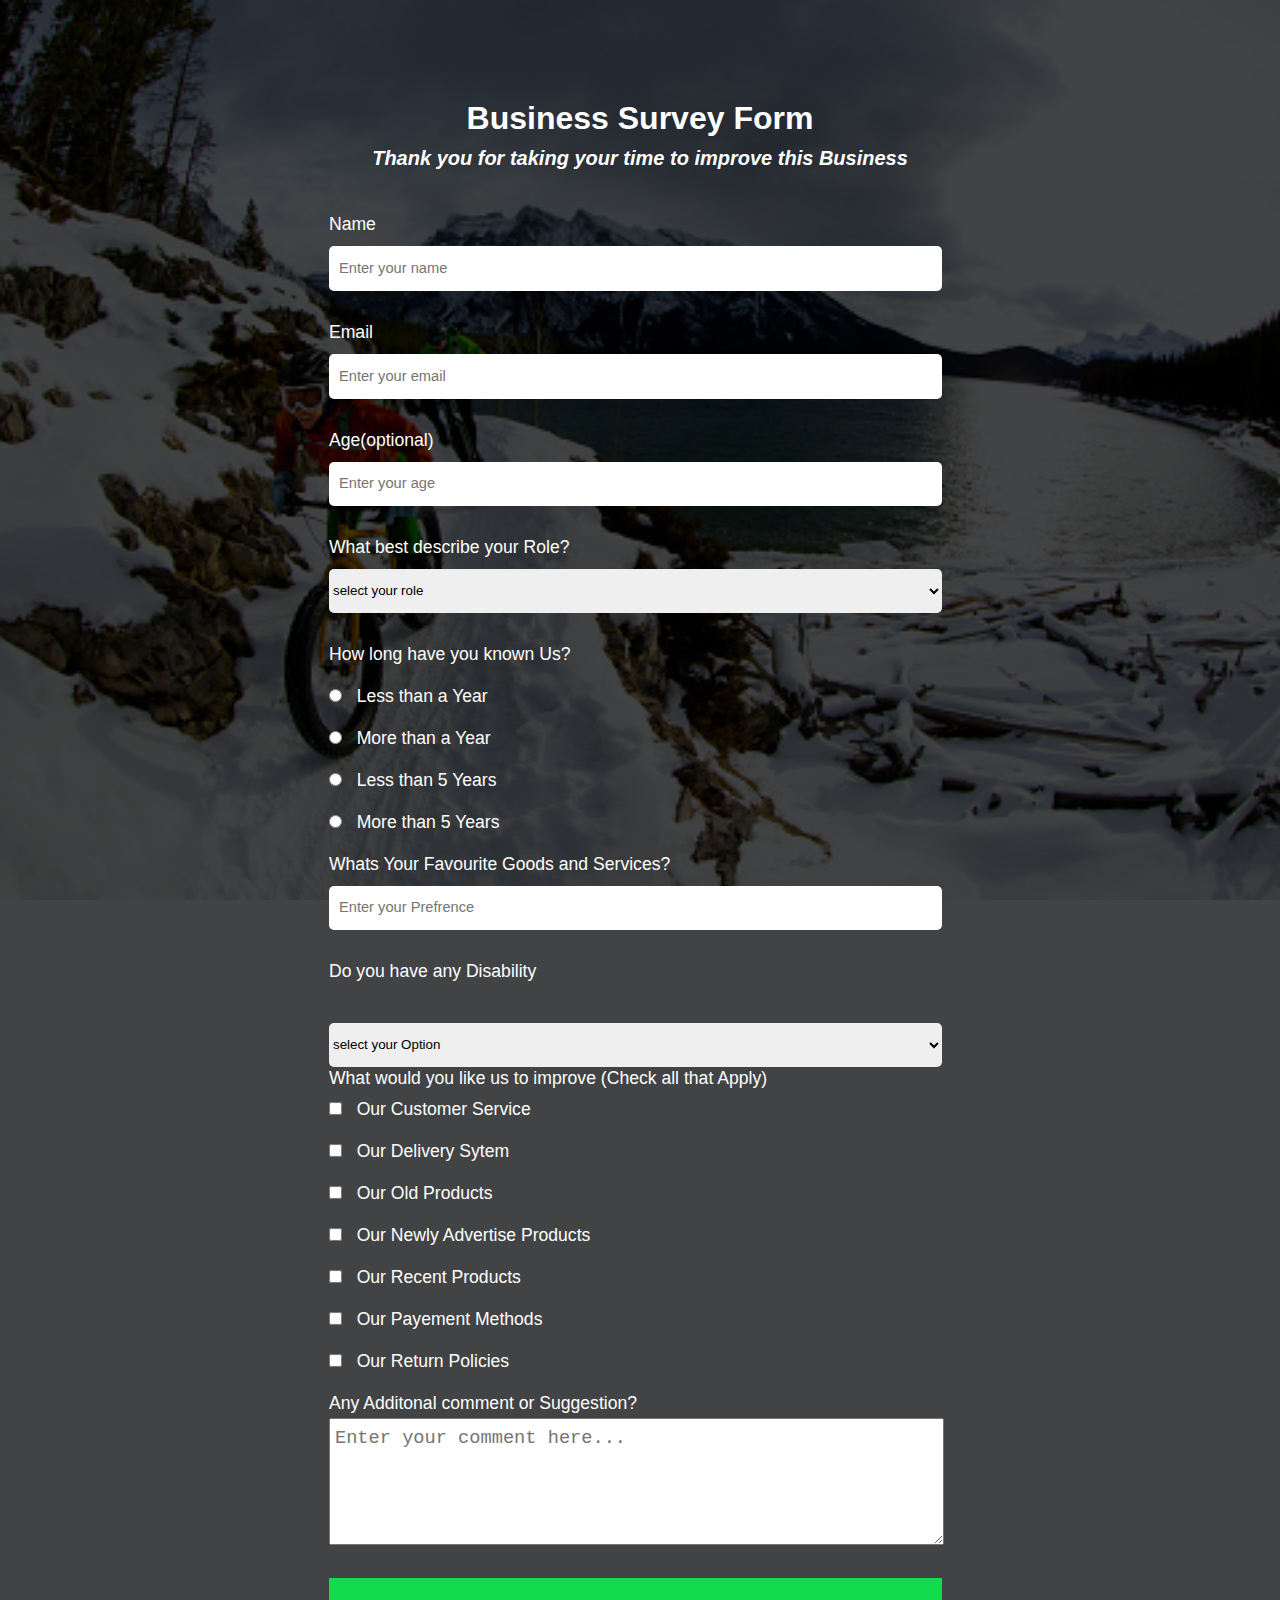
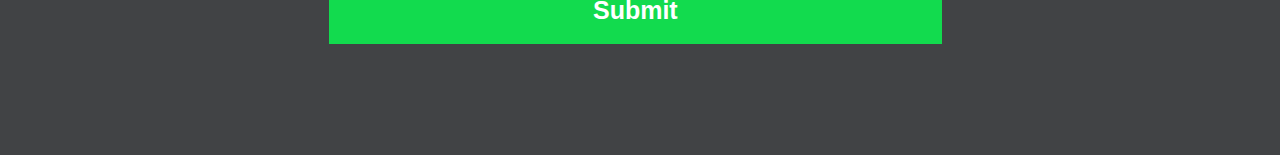
<file: index.html>
<!DOCTYPE html>
<html lang="en">
  <head>
    <meta charset="UTF-8" />
    <meta name="viewport" content="width=device-width, initial-scale=1.0" />
    <title>new portfolio tryout</title>
    <link rel="stylesheet" href="style.css" />
  </head>
  <body>
    <div class="Heading">
      <h1 id="head">Business Survey Form</h1>
      <h2 id="sub-head">
        <i>Thank you for taking your time to improve this Business</i>
      </h2>
    </div>
    <div>
      <form>
        <div id="content1">
          <label for="">Name</label><br /><br />
          <input
            type="text"
            name="name"
            placeholder="Enter your name"
            class="box"
          /><br /><br />

          <label for="">Email</label><br /><br />
          <input
            type="text"
            name="name"
            placeholder="Enter your email"
            class="box"
          /><br /><br />

          <label for="">Age(optional)</label><br /><br />
          <input
            type="text"
            name="name"
            placeholder="Enter your age"
            class="box"
          /><br /><br />

          <label for="">What best describe your Role?</label><br /><br />
          <div id="option1">
            <select>
              <option name="select your role">select your role</option>
              <option Professional="">Professional</option>
              <option Full-time student="">Full-time student</option>
              <option Part-time student="">Part-time student</option>
              <option Unemployed="">Unemployed</option>
              <option Freelancer="">Freelancer</option>
            </select>
          </div>
          <br />
          <label id="head1">How long have you known Us?</label><br /><br />
          <input
            type="radio"
            name="Radio"
            class="Larger"
          />&nbsp;&nbsp;&nbsp;Less than a Year <br /><br />

          <input
            type="radio"
            name="Radio"
            class="Larger"
          />&nbsp;&nbsp;&nbsp;More than a Year <br /><br />

          <input
            type="radio"
            name="Radio"
            class="Larger"
          />&nbsp;&nbsp;&nbsp;Less than 5 Years <br /><br />

          <input
            type="radio"
            name="Radio"
            class="Larger"
          />&nbsp;&nbsp;&nbsp;More than 5 Years <br /><br />

          <label for="">Whats Your Favourite Goods and Services?</label
          ><br /><br />
          <input
            type="text"
            name="name"
            placeholder="Enter your Prefrence"
            class="box"
          /><br /><br />
          <label for="" id="llabel">Do you have any Disability</label
          ><br /><br />

          <div id="option2">
            <select>
              <option name="select your role">select your Option</option>
              <option Blind="">Blind</option>
              <option Deaf student="">Deaf</option>
              <option Dwarf student="">Dwarf</option>
              <option Demential="">Demential</option>
              <option None="">None</option></select
            ><br /><br />
            <label for=""
              >What would you like us to improve (Check all that Apply)
            </label>
            <div id="content2">
              <input
                type="checkbox"
                name="checkbox"
                class="Larger"
              />&nbsp;&nbsp;&nbsp;Our Customer Service <br /><br />

              <input
                type="checkbox"
                name="checkbox"
                class="Larger"
              />&nbsp;&nbsp;&nbsp;Our Delivery Sytem <br /><br />

              <input
                type="checkbox"
                name="checkbox"
                class="Larger"
              />&nbsp;&nbsp;&nbsp;Our Old Products <br /><br />

              <input
                type="checkbox"
                name="checkbox"
                class="Larger"
              />&nbsp;&nbsp;&nbsp;Our Newly Advertise Products <br /><br />

              <input
                type="checkbox"
                name="checkbox"
                class="Larger"
              />&nbsp;&nbsp;&nbsp;Our Recent Products <br /><br />

              <input
                type="checkbox"
                name="checkbox"
                class="Larger"
              />&nbsp;&nbsp;&nbsp;Our Payement Methods <br /><br />

              <input
                type="checkbox"
                name="checkbox"
                class="Larger"
              />&nbsp;&nbsp;&nbsp;Our Return Policies <br /><br />

              <label for="" id="2">Any Additonal comment or Suggestion?</label
              ><br /><br />
              <textarea placeholder="Enter your comment here..."></textarea>
            </div>
            <button type="submit"><a href="Confirmation.html">Submit</a></button>
          </div>
        </div>
      </form>
    </div>
  </body>
</html>
</file>
<file: style.css>
*{
    margin: 0;
    padding: 0;
}
body{
    background-image: url(ice\ adven.jpg);
    background-size: cover;
    background-position: center;
    background-attachment: fixed;
    background-color: rgba(44, 47, 49, 0.9);
    background-blend-mode: multiply;
    color: #fff;
    font-size: 1.1em;
    font-family: 'poppins' , sans-serif;
}

.Heading{
    text-align: center;
    width: 100%;
    margin: auto;
    margin-top: 100px;
}
#head{
    font-size: 2rem;
}
#sub-head{
    font-size: 20px;
    margin-top: 10px;
}
#content1{
    width: 90%;
    margin: auto;
}
form{
    background-color: rgba (0, 0, 0, 0.5);
    padding-top: 34px;
    display: flex;
    align-items: center;
    justify-content: center;
    width: 54%;
    border-radius: 5px;
    margin: auto;
    margin-top: 10px;
    padding-bottom: 60px;
    padding-left: 20px;
    padding-right: 20px;
}
form .box{
    width: 98.5%;
    height: 2.8rem;
    position: relative;
    bottom: 10px;
    border: 0;
    border-radius: 5px;
}
#option1 select{
    width: 98.5%;
    height: 2.7rem;
    position: relative;
    bottom: 10px;
    border: 0;
    border-radius: 5px;
}
#option2 select{
    width: 98.5%;
    height: 2.7rem;
    position: relative;
    top: 20px;
    border: 0;
    border-radius: 5px;
}
.box2{
    width: 98.5%;
    height: 2.8rem;
    position: relative;
    bottom: 10px;
    border: 0;
    border-radius: 5px;
}
#content2{
    margin-top: 10px;
}
#content2 textarea{
    width: 98.5%;
    height: 125px;
    position: relative;
    bottom: 17px;
}
button{
    width: 98.5%;
    height: 5em;
    position: relative;
    top: 11px;
    background-color: rgba(18, 219, 78);
    cursor: pointer;
    color: rgba(255, 255, 255, 255);
    margin-bottom: 10%;
    border: 0;
}
a{
    color: #fff;
    text-decoration: none;
    font-size: 25px;
    font-weight: bold;
    border-radius: 5px;
}
input::placeholder{
    font-size: 1.1em;
    position: relative;
    left: 10px;
    width: 50%;
    font-weight: 500;
}
textarea::placeholder{
    font-size: 1.4em;
    position: relative;
    top: 8px;
    left: 5px;
    width: 70%;
}
input.larger{
    width: 20px;
    height: 20px;
}
@media screen and (max-width: 600px){
    form{
        width: 70%;
        margin: auto;
    }
}
</file>
